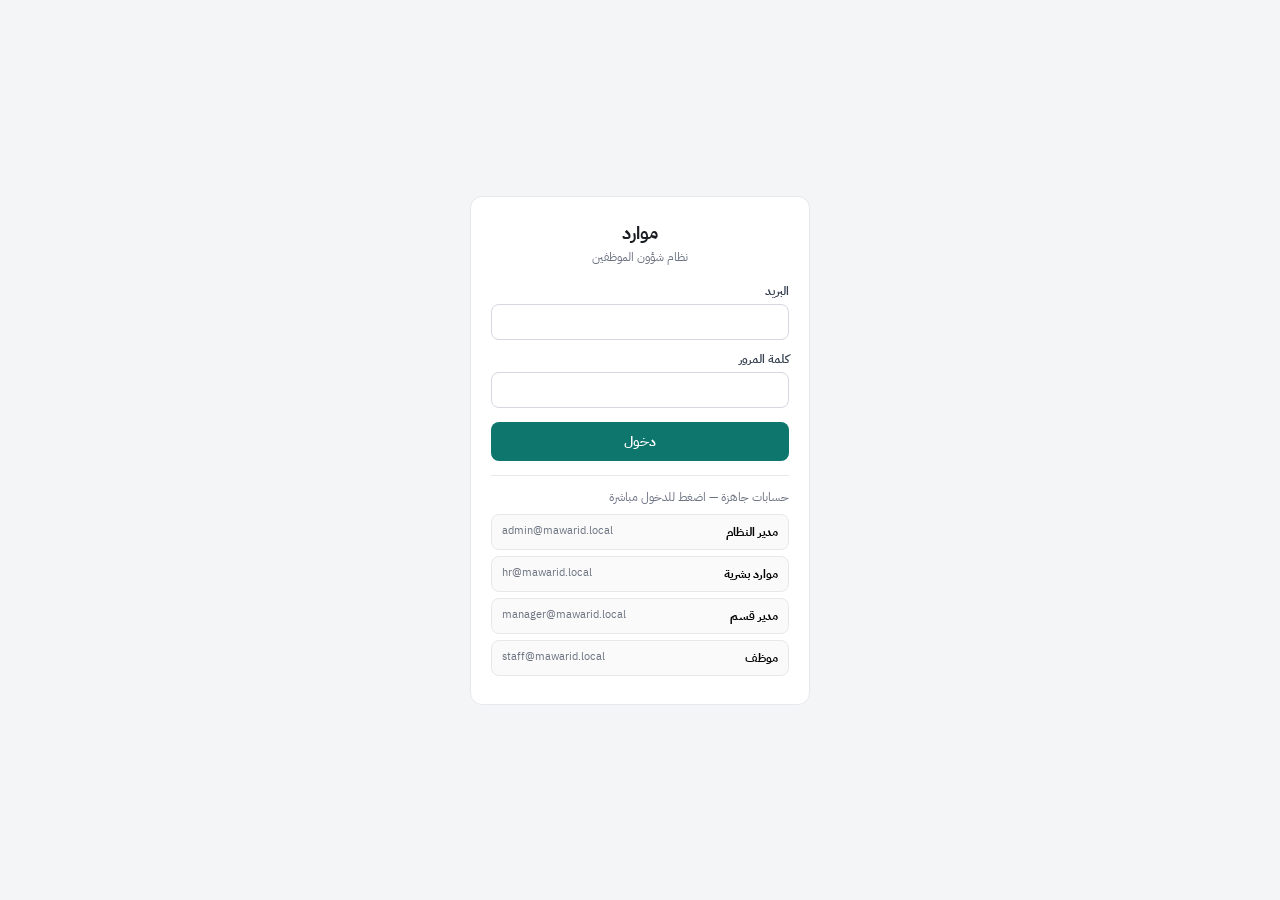
<file: index.html>
<!DOCTYPE html>
<html lang="ar" dir="rtl">
<head>
<meta charset="UTF-8">
<meta name="viewport" content="width=device-width, initial-scale=1">
<title>موارد</title>
<link href="https://fonts.googleapis.com/css2?family=IBM+Plex+Sans+Arabic:wght@400;500;600;700&display=swap" rel="stylesheet">
<link rel="stylesheet" href="style.css">
</head>
<body>
<div id="login" class="lg">
  <form class="box" onsubmit="return doLogin(event)">
    <h1>موارد</h1>
    <p class="sub">نظام شؤون الموظفين</p>
    <div id="err" class="err hidden"></div>
    <label>البريد
      <input id="email" type="text" dir="ltr" autocomplete="username">
    </label>
    <label>كلمة المرور
      <input id="pass" type="password" autocomplete="current-password">
    </label>
    <button class="pri" type="submit">دخول</button>
    <div class="demos">
      <p>حسابات جاهزة — اضغط للدخول مباشرة</p>
      <button type="button" onclick="quick('u1')"><b>مدير النظام</b><span>admin@mawarid.local</span></button>
      <button type="button" onclick="quick('u2')"><b>موارد بشرية</b><span>hr@mawarid.local</span></button>
      <button type="button" onclick="quick('u3')"><b>مدير قسم</b><span>manager@mawarid.local</span></button>
      <button type="button" onclick="quick('u4')"><b>موظف</b><span>staff@mawarid.local</span></button>
    </div>
  </form>
</div>
<div id="app" class="app hidden">
  <aside class="sb" id="sb">
    <div class="b">موارد<small>شؤون الموظفين</small></div>
    <nav id="nav"></nav>
    <div class="me"><div><b id="nm"></b><div class="m" id="rl"></div></div><button type="button" onclick="out()">خروج</button></div>
  </aside>
  <div class="col">
    <header class="hd">
      <button class="burger" type="button" onclick="sb.classList.toggle('open')">☰</button>
      <h2 id="tt">لوحة التحكم</h2>
    </header>
    <main class="pg" id="pg"></main>
  </div>
</div>
<script src="app.js"></script>
</body>
</html>
</file>
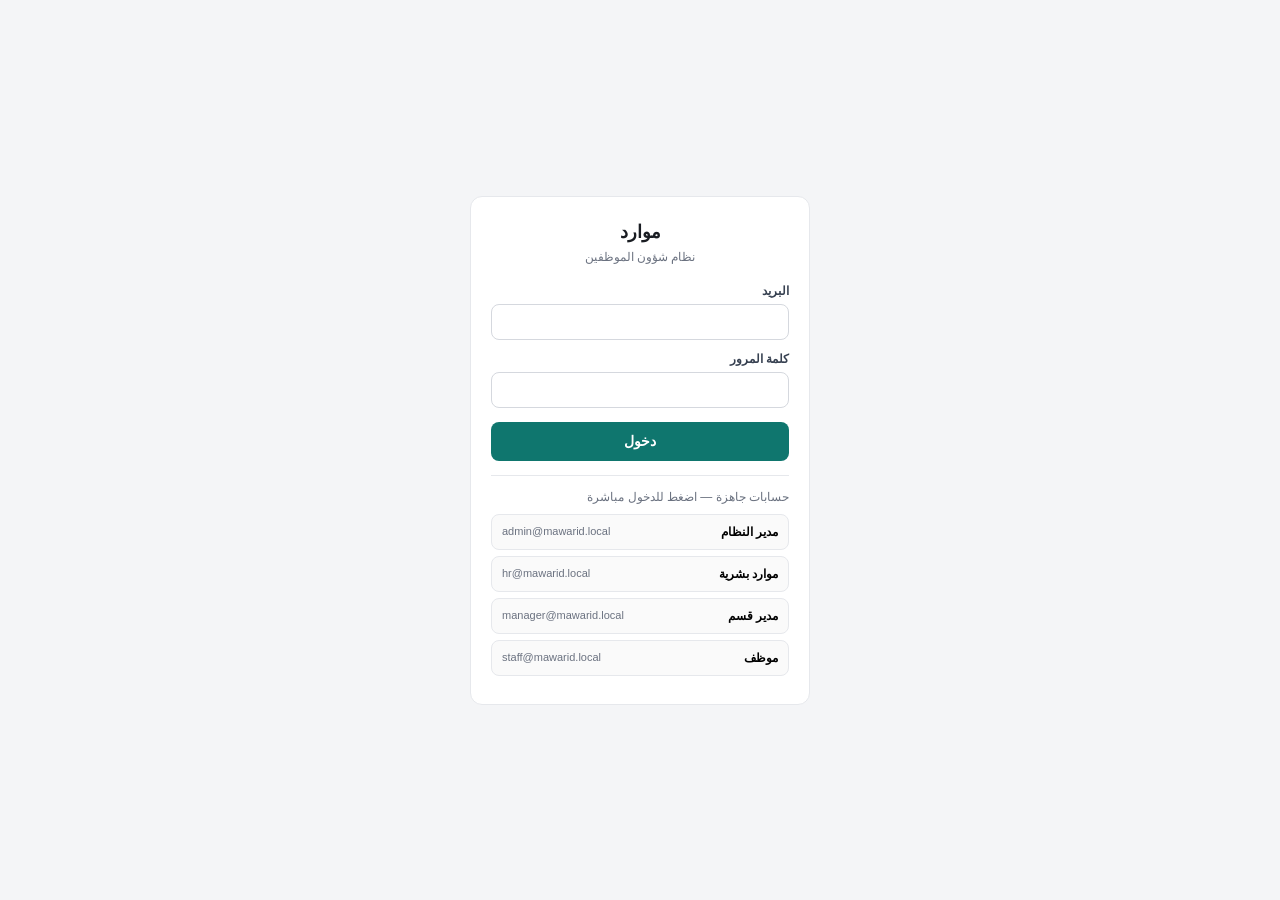
<file: app.html>
<!DOCTYPE html><html lang="ar" dir="rtl"><head><meta charset="UTF-8"><title>redirect</title><meta http-equiv="refresh" content="0;url=index.html"></head><body><p><a href="index.html">فتح موارد</a></p></body></html>
</file>
<file: style.css>
:root{
  --bg:#f4f5f7; --s:#fff; --t:#1a1d23; --m:#6b7280; --l:#e6e8ec;
  --a:#0f766e; --ah:#0b5c56; --bad:#b42318; --ok:#067647; --wait:#b54708;
}
*{box-sizing:border-box}
html,body{margin:0;height:100%;font:14px/1.5 "IBM Plex Sans Arabic",Tahoma,sans-serif;background:var(--bg);color:var(--t)}
button,input,select,textarea{font:inherit}
button{cursor:pointer}
.hidden{display:none!important}
.lg{min-height:100vh;display:grid;place-items:center;padding:20px}
.box{width:340px;background:var(--s);border:1px solid var(--l);border-radius:12px;padding:22px 20px}
.box h1{margin:0 0 2px;font-size:18px;text-align:center}
.box .sub{margin:0 0 16px;text-align:center;color:var(--m);font-size:12px}
label{display:block;margin:0 0 10px;font-size:12px;font-weight:600;color:#374151}
input,select,textarea{width:100%;margin-top:4px;border:1px solid #d5d8de;border-radius:8px;padding:8px 10px;background:#fff}
input:focus,select:focus,textarea:focus{outline:none;border-color:var(--a)}
.pri{width:100%;border:0;background:var(--a);color:#fff;border-radius:8px;padding:9px;font-weight:600;margin-top:4px}
.pri:hover{background:var(--ah)}
.err{background:#fef2f2;color:var(--bad);border-radius:8px;padding:8px 10px;margin-bottom:10px;font-size:12px}
.demos{margin-top:14px;padding-top:12px;border-top:1px solid var(--l)}
.demos p{margin:0 0 8px;font-size:12px;color:var(--m)}
.demos button{width:100%;margin:0 0 6px;border:1px solid var(--l);background:#fafafa;border-radius:8px;padding:8px 10px;text-align:right;display:flex;justify-content:space-between;align-items:center}
.demos button:hover{border-color:#b7c9c6;background:#f3faf8}
.demos b{font-size:12px}
.demos span{font-size:11px;color:var(--m)}
.app{display:flex;height:100vh}
.sb{width:200px;background:#111827;color:#e5e7eb;padding:14px 10px;display:flex;flex-direction:column}
.sb .b{padding:4px 8px 14px;font-weight:700}
.sb .b small{display:block;font-weight:400;color:#9ca3af;font-size:11px}
.sb a{display:block;color:#d1d5db;text-decoration:none;padding:7px 10px;border-radius:7px;margin-bottom:2px;font-size:13px}
.sb a:hover,.sb a.on{background:#1f2937;color:#fff}
.me{margin-top:auto;padding-top:10px;border-top:1px solid #1f2937;display:flex;align-items:center;gap:8px;font-size:12px}
.me button{margin-inline-start:auto;border:0;background:0;color:#fca5a5;font-size:12px}
.col{flex:1;min-width:0;display:flex;flex-direction:column}
.hd{height:52px;background:#fff;border-bottom:1px solid var(--l);display:flex;align-items:center;gap:10px;padding:0 16px}
.hd h2{margin:0;font-size:15px;flex:1}
.burger{display:none;border:1px solid var(--l);background:#fff;border-radius:7px;padding:5px 8px}
.pg{padding:16px;overflow:auto}
.kpis{display:grid;grid-template-columns:repeat(4,1fr);gap:10px;margin-bottom:12px}
.card{background:#fff;border:1px solid var(--l);border-radius:10px;padding:12px}
.card h3{margin:0 0 8px;font-size:13px}
.n{font-size:22px;font-weight:700;line-height:1.1}
.m{color:var(--m);font-size:12px}
table{width:100%;border-collapse:collapse;font-size:13px}
th,td{text-align:right;padding:7px 6px;border-bottom:1px solid var(--l);white-space:nowrap}
th{color:#6b7280;font-weight:600;background:#fafafa}
.scroll{overflow:auto}
.row{display:flex;gap:6px;flex-wrap:wrap;align-items:center}
.bar{display:flex;gap:6px;flex-wrap:wrap;margin-bottom:10px}
.bar input,.bar select{width:auto;min-width:140px}
.btn{border:0;background:var(--a);color:#fff;border-radius:7px;padding:6px 10px;font-size:12px;font-weight:600}
.btn.g{background:#eef0f3;color:var(--t)}
.btn.r{background:var(--bad)}
.btn.n{background:#111827}
.pill{display:inline-block;border-radius:999px;padding:1px 8px;font-size:11px;font-weight:600}
.p{background:#fff7ed;color:var(--wait)} .o{background:#ecfdf3;color:var(--ok)} .x{background:#fef2f2;color:var(--bad)}
.depts{display:grid;grid-template-columns:repeat(4,1fr);gap:10px}
.fg{display:grid;grid-template-columns:1fr 1fr;gap:8px}
@media(max-width:860px){
  .sb{position:fixed;inset:0 0 0 auto;transform:translateX(110%);z-index:20;height:100%}
  .sb.open{transform:none}
  .burger{display:inline-flex}
  .kpis,.depts,.fg{grid-template-columns:1fr}
}
</file>
